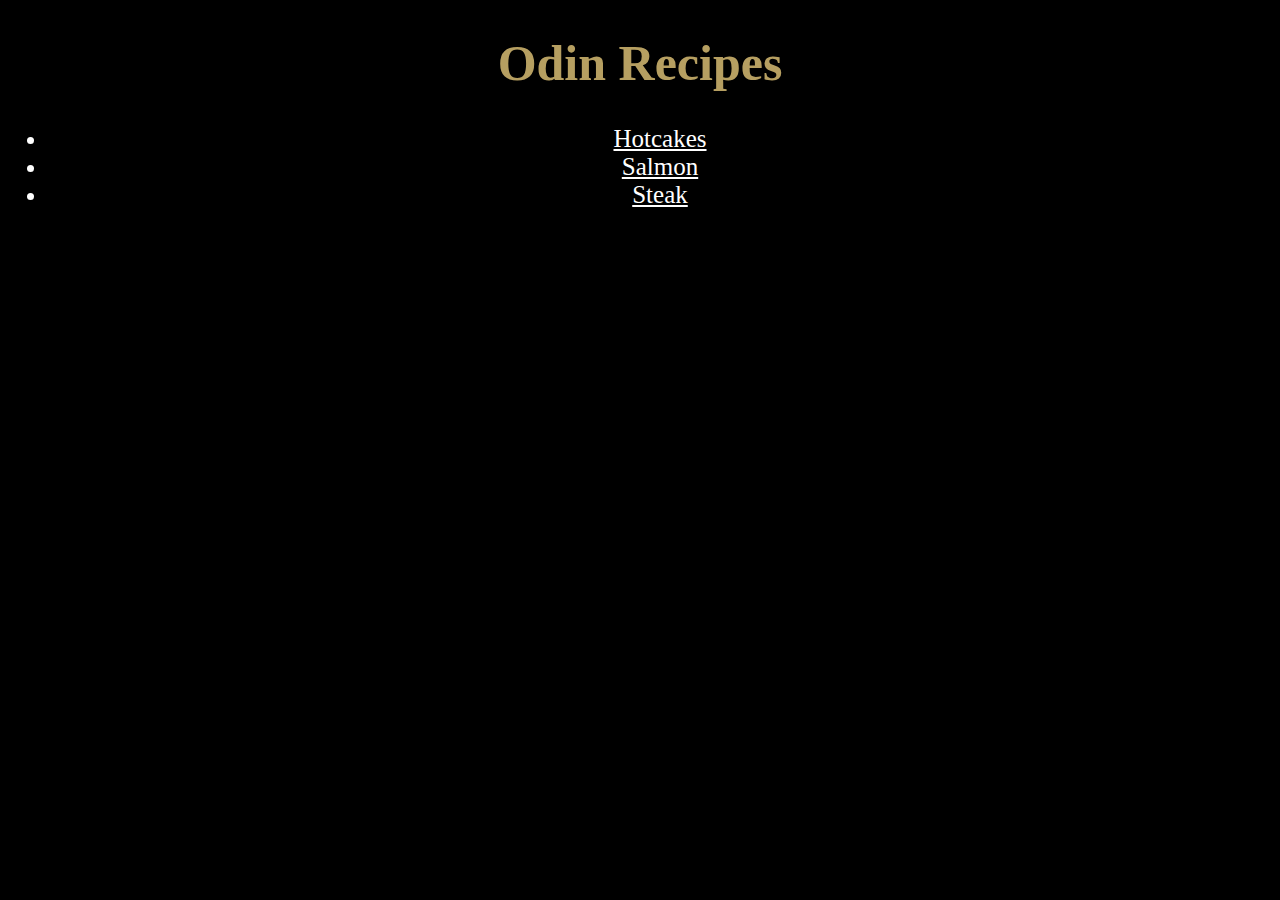
<file: index.html>
<!DOCTYPE html>
<html lang="en">
    <head>
        <meta charset="UTF-8">
        <title>Odin Recipes</title>
        <link rel="stylesheet" href="./style.css">
    </head>

    <body>
        <h1>Odin Recipes</h1>
        <ul>
            <li><a href="./recipes/hotcakes.html">Hotcakes</a></li>
            <li><a href="./recipes/salmon.html">Salmon</a></li>
            <li><a href="./recipes/steak.html">Steak</a></li>
         </ul>
    </body>
</html>
</file>
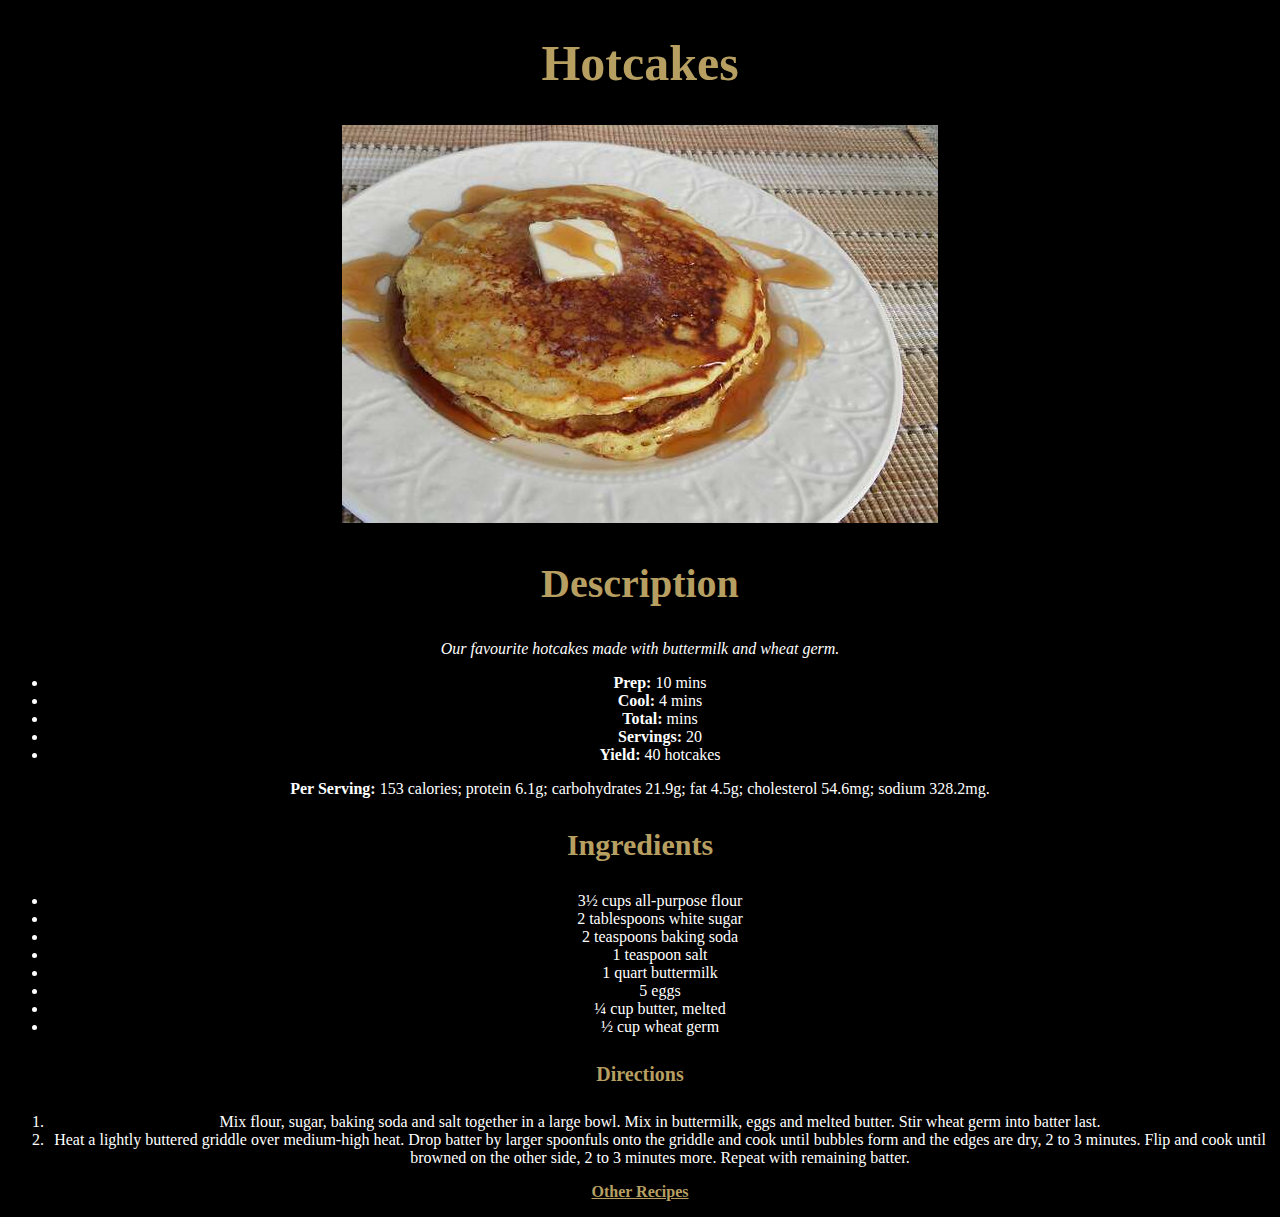
<file: recipes/hotcakes.html>
<!DOCTYPE html>
<html lang="en">
    <head>
        <meta charset="UTF-8">
        <title>Hotcakes</title>
        <link rel="stylesheet" href="./recipe.css">
    </head>
    <body>
        <h1>Hotcakes</h1>
        <img src="../images/hotcakes.jpeg" alt="picture of a stack of hotcakes with butter on top">
        <h2>Description</h2>
        <p><em>Our favourite hotcakes made with buttermilk and wheat germ.</em></p>
        <ul>
            <li><strong>Prep:</strong> 10 mins</li>
            <li><strong>Cool:</strong> 4 mins</li>
            <li><strong>Total:</strong> mins</li>
            <li><strong>Servings:</strong> 20</li>
            <li><strong>Yield:</strong> 40 hotcakes</li>
        </ul>
        <p><strong>Per Serving:</strong> 153 calories; protein 6.1g; carbohydrates 21.9g; fat 4.5g; cholesterol 54.6mg; sodium 328.2mg.</p>
        <h3>Ingredients</h3>
        <ul>
            <li>3½ cups all-purpose flour</li>
            <li>2 tablespoons white sugar</li>
            <li>2 teaspoons baking soda</li>
            <li>1 teaspoon salt</li>
            <li>1 quart buttermilk</li>
            <li>5 eggs</li>
            <li>¼ cup butter, melted</li>
            <li>½ cup wheat germ</li>
        </ul>
        <h4>Directions</h4>
        <ol>
            <li>Mix flour, sugar, baking soda and salt together in a large bowl. Mix in buttermilk, eggs and melted butter. Stir wheat germ into batter last.</li>
            <li>Heat a lightly buttered griddle over medium-high heat. Drop batter by larger spoonfuls onto the griddle and cook until bubbles form and the edges are dry, 2 to 3 minutes. Flip and cook until browned on the other side, 2 to 3 minutes more. Repeat with remaining batter.</li>
        </ol>
        <p><a href="../index.html"><strong>Other Recipes</strong></a></p>
    </body>
</html>
</file>
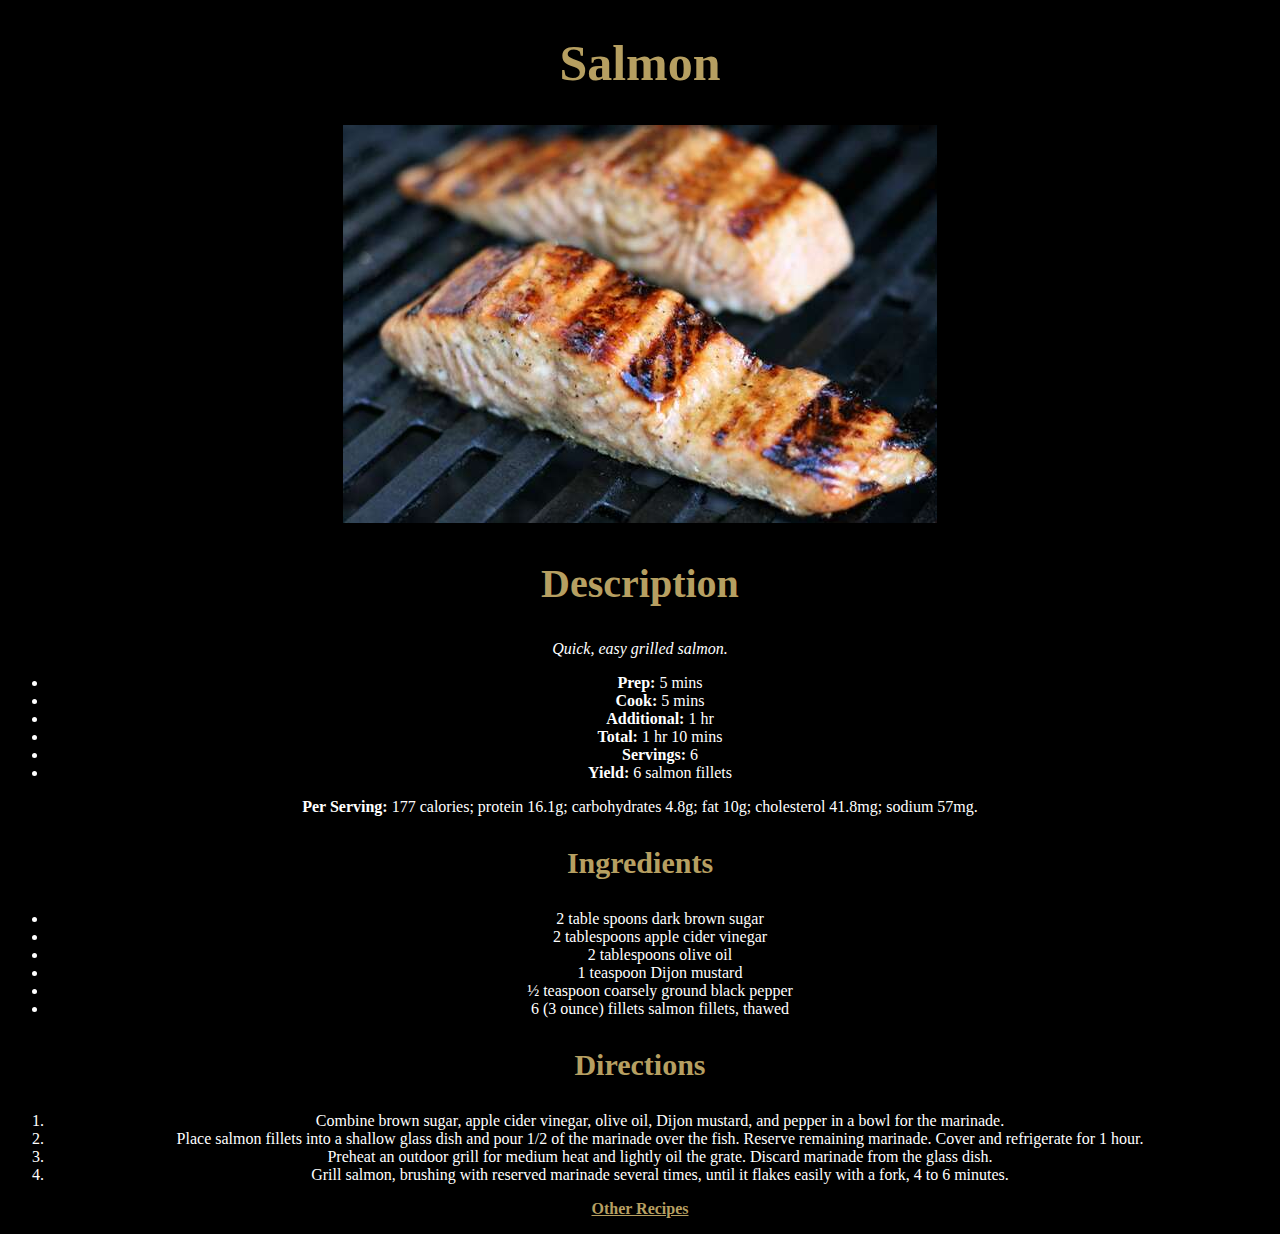
<file: recipes/salmon.html>
<!DOCTYPE html>
<html lang="en">
    <head>
        <meta charset="UTF-8">
        <title>Salmon</title>
        <link rel="stylesheet" href="./recipe.css">
    </head>
    <body>
        <h1>Salmon</h1>
        <img src="../images/salmon.jpeg" alt="salmon with grill marks">
        <h2>Description</h2>
        <p><em>Quick, easy grilled salmon.</em></p>
        <ul>
            <li><strong>Prep:</strong> 5 mins</li>
            <li><strong>Cook:</strong> 5 mins</li>
            <li><strong>Additional:</strong> 1 hr</li>
            <li><strong>Total:</strong> 1 hr 10 mins</li>
            <li><strong>Servings:</strong> 6</li>
            <li><strong>Yield:</strong> 6 salmon fillets</li>
        </ul>
        <p><strong>Per Serving:</strong> 177 calories; protein 16.1g; carbohydrates 4.8g; fat 10g; cholesterol 41.8mg; sodium 57mg.</p>
        <h3>Ingredients</h3>
        <ul>
            <li>2 table spoons dark brown sugar</li>
            <li> 2 tablespoons apple cider vinegar</li>
            <li> 2 tablespoons olive oil</li>
            <li> 1 teaspoon Dijon mustard</li>
            <li>½ teaspoon coarsely ground black pepper</li>
            <li>6 (3 ounce) fillets salmon fillets, thawed</li>
        </ul>
        <h3>Directions</h3>
        <ol>
            <li>Combine brown sugar, apple cider vinegar, olive oil, Dijon mustard, and pepper in a bowl for the marinade.</li>
            <li>Place salmon fillets into a shallow glass dish and pour 1/2 of the marinade over the fish. Reserve remaining marinade. Cover and refrigerate for 1 hour.</li>
            <li>Preheat an outdoor grill for medium heat and lightly oil the grate. Discard marinade from the glass dish.</li>
            <li>Grill salmon, brushing with reserved marinade several times, until it flakes easily with a fork, 4 to 6 minutes.</li>
        </ol>
        <p><a href="../index.html" class="text"><strong>Other Recipes</strong></a></p>
    </body>
</html>
</file>
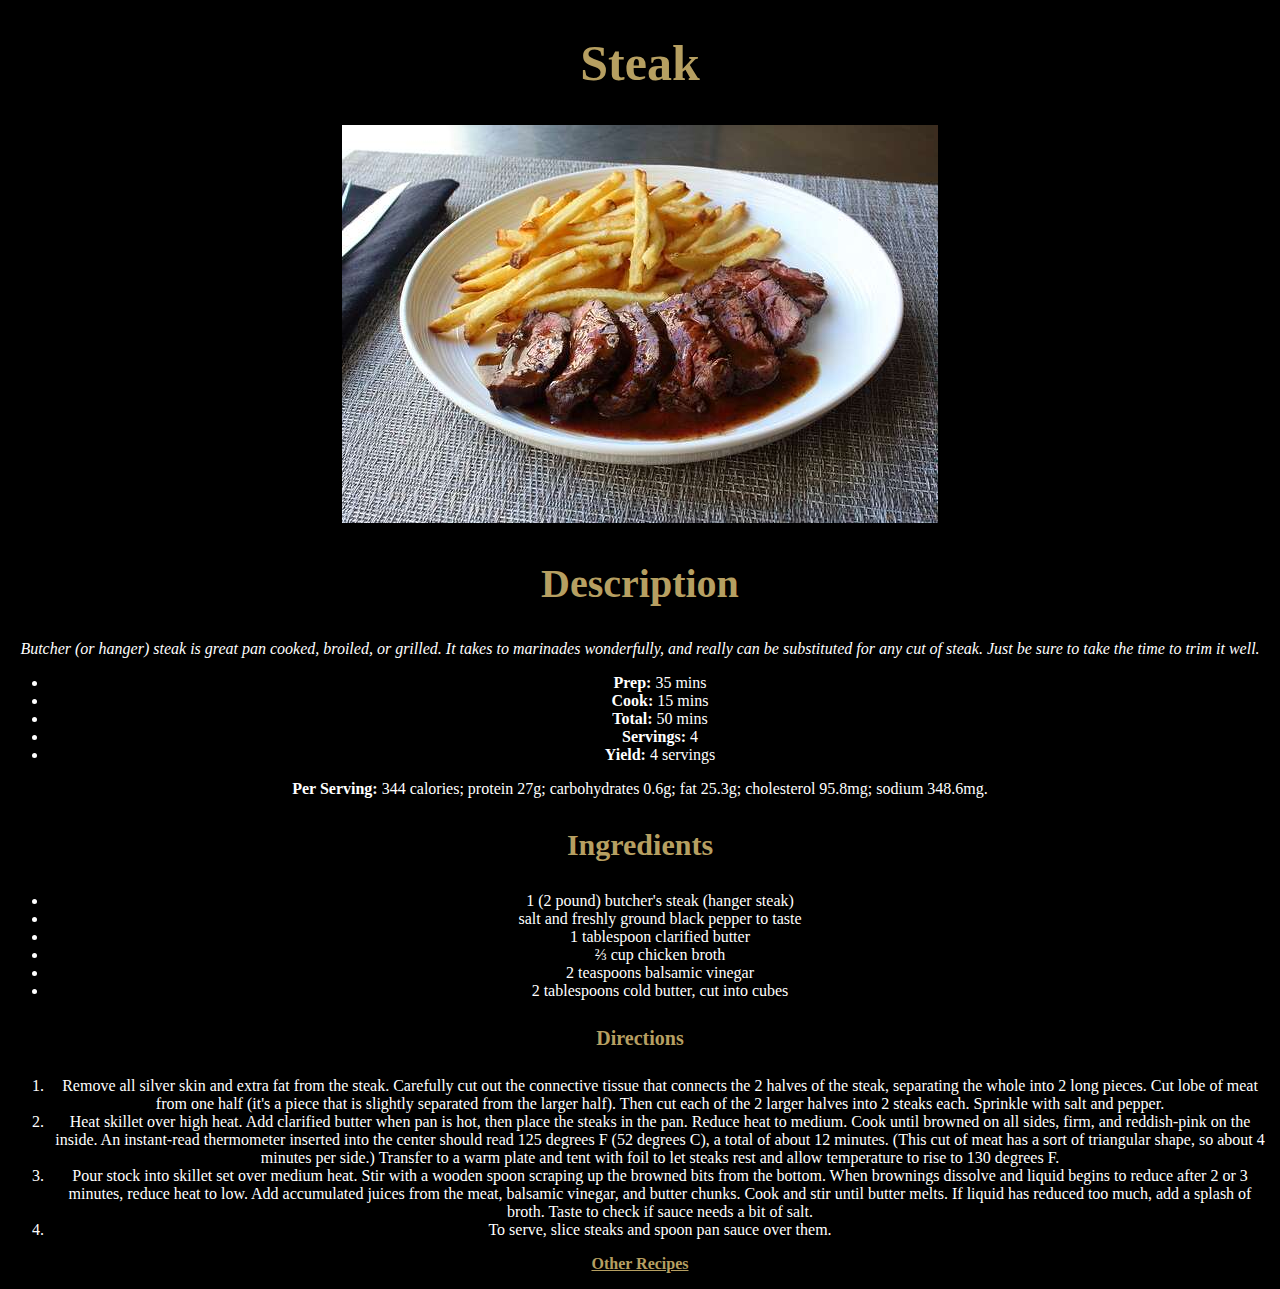
<file: recipes/steak.html>
<!DOCTYPE html>
<html lang="en">
    <head>
        <meta charset="UTF-8">
        <title>Steak</title>
        <link rel="stylesheet" href="./recipe.css">
    </head>
    <body>
        <h1>Steak</h1>
        <img src="../images/steak.jpeg" alt="glazed cuts of steak with fries on the side">
        <h2>Description</h2>
        <p><em>Butcher (or hanger) steak is great pan cooked, broiled, or grilled. It takes to marinades wonderfully, and really can be substituted for any cut of steak. Just be sure to take the time to trim it well.</em></p>
        <ul>
            <li><strong>Prep:</strong> 35 mins</li>
            <li><strong>Cook:</strong> 15 mins</li>
            <li><strong>Total:</strong> 50 mins</li>
            <li><strong>Servings:</strong> 4</li>
            <li><strong>Yield:</strong> 4 servings</li>
        </ul>
        <p><strong>Per Serving:</strong> 344 calories; protein 27g; carbohydrates 0.6g; fat 25.3g; cholesterol 95.8mg; sodium 348.6mg.</p>
        <h3>Ingredients</h3>
        <ul>
            <li>1 (2 pound) butcher's steak (hanger steak)</li>
            <li>salt and freshly ground black pepper to taste</li>
            <li>1 tablespoon clarified butter</li>
            <li>⅔ cup chicken broth</li>
            <li>2 teaspoons balsamic vinegar</li>
            <li>2 tablespoons cold butter, cut into cubes</li>
            <!--for some reason salt was mentioned again here-->
        </ul>
        <h4>Directions</h4>
        <ol>
            <li>Remove all silver skin and extra fat from the steak. Carefully cut out the connective tissue that connects the 2 halves of the steak, separating the whole into 2 long pieces. Cut lobe of meat from one half (it's a piece that is slightly separated from the larger half). Then cut each of the 2 larger halves into 2 steaks each. Sprinkle with salt and pepper.</li>
            <li>Heat skillet over high heat. Add clarified butter when pan is hot, then place the steaks in the pan. Reduce heat to medium. Cook until browned on all sides, firm, and reddish-pink on the inside. An instant-read thermometer inserted into the center should read 125 degrees F (52 degrees C), a total of about 12 minutes. (This cut of meat has a sort of triangular shape, so about 4 minutes per side.) Transfer to a warm plate and tent with foil to let steaks rest and allow temperature to rise to 130 degrees F.</li>
            <li>Pour stock into skillet set over medium heat. Stir with a wooden spoon scraping up the browned bits from the bottom. When brownings dissolve and liquid begins to reduce after 2 or 3 minutes, reduce heat to low. Add accumulated juices from the meat, balsamic vinegar, and butter chunks. Cook and stir until butter melts. If liquid has reduced too much, add a splash of broth. Taste to check if sauce needs a bit of salt.</li>
            <li>To serve, slice steaks and spoon pan sauce over them.</li>
        </ol>
        <p><a href="../index.html" class="text"><strong>Other Recipes</strong></a></p>
    </body>
</html>
</file>
<file: style.css>
body,
body h1 {
    background-color: black;
    font-family: 'Times New Roman', Times, serif;
    text-align: center;
    font-size: 50px;
    color: rgb(182, 159, 97);
}

ul,
ul li a {
    font-size: 25px;
    color: white;
}
</file>
<file: recipes/recipe.css>
body {
    background-color: black;
    text-align: center;
    font-family: 'Times New Roman', Times, serif;
    color: white;
}

h1,
h2,
h3,
h4,
p a {
    color: rgb(182, 159, 97);
}

h1 {
    font-size: 50px;
}

h2 {
    font-size: 40px;
}

h3 {
    font-size: 30px;
}

h4 {
    font-size: 20px;
}
</file>
